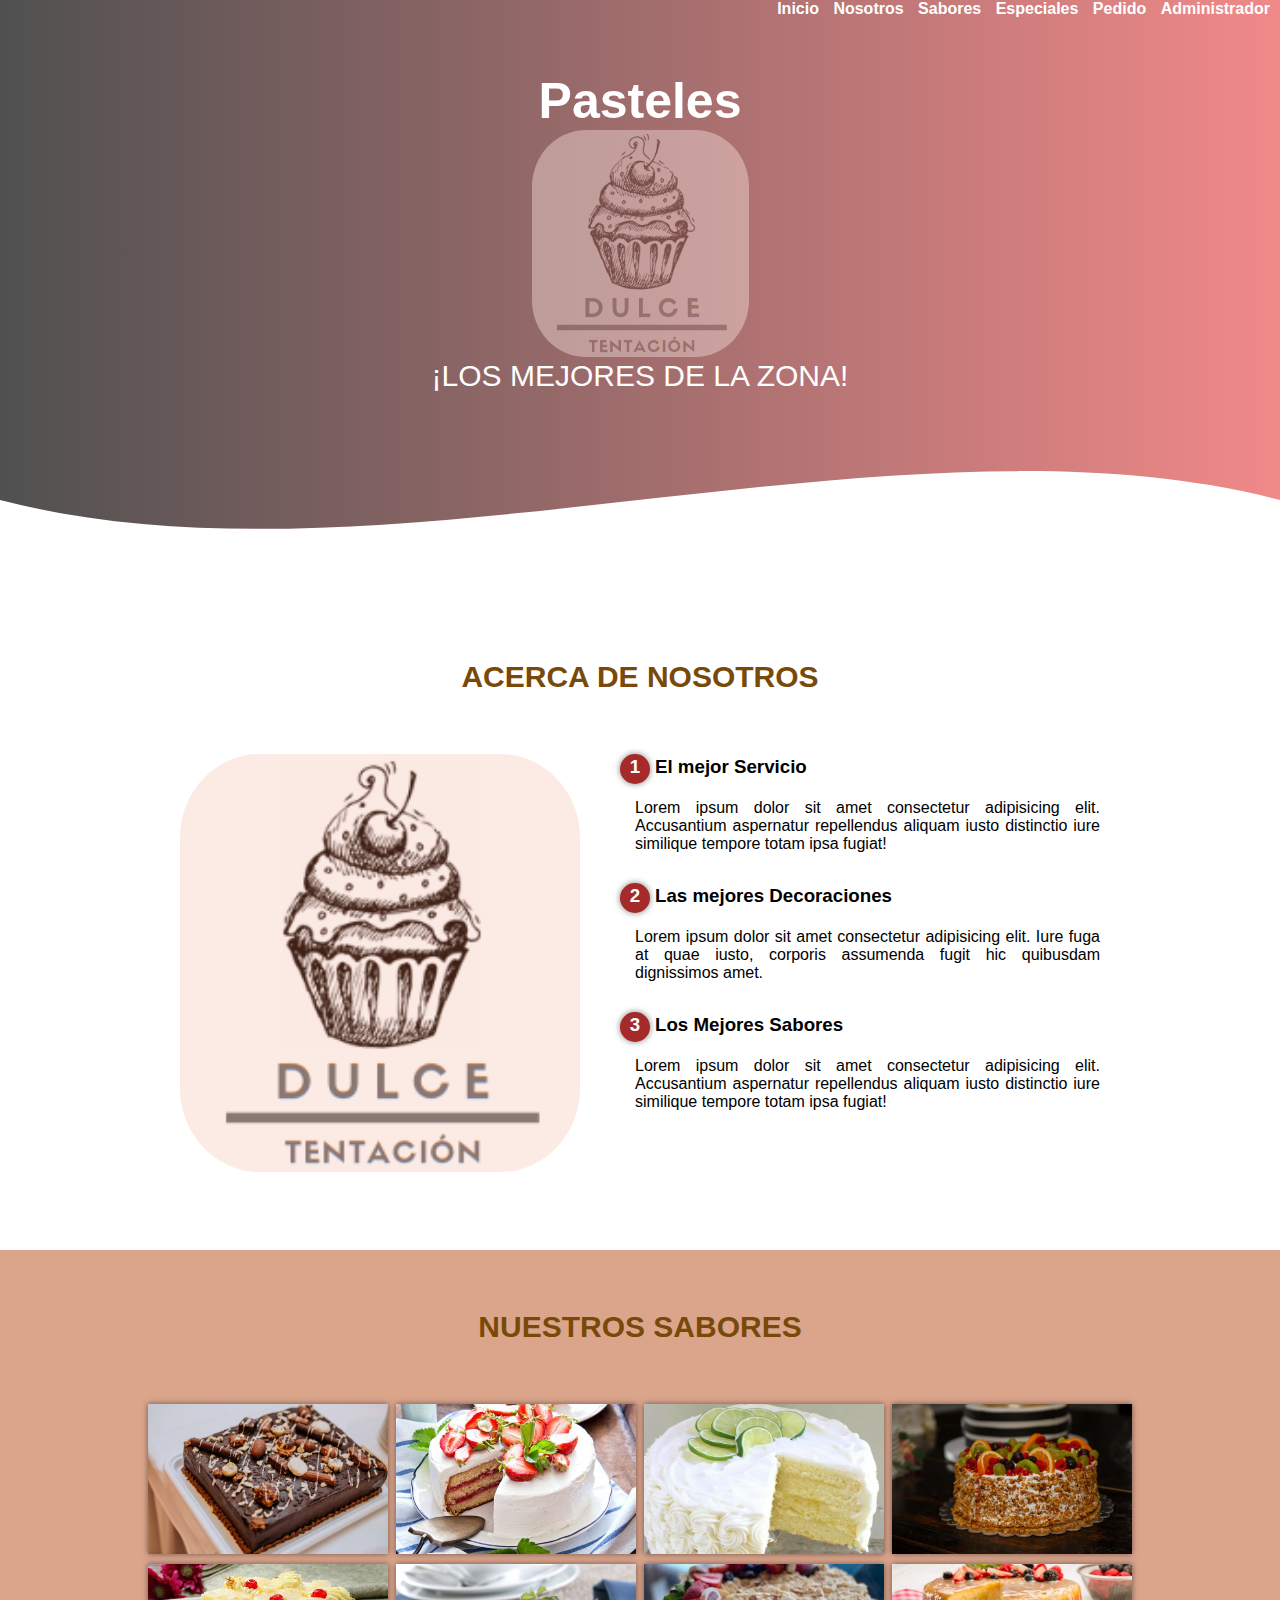
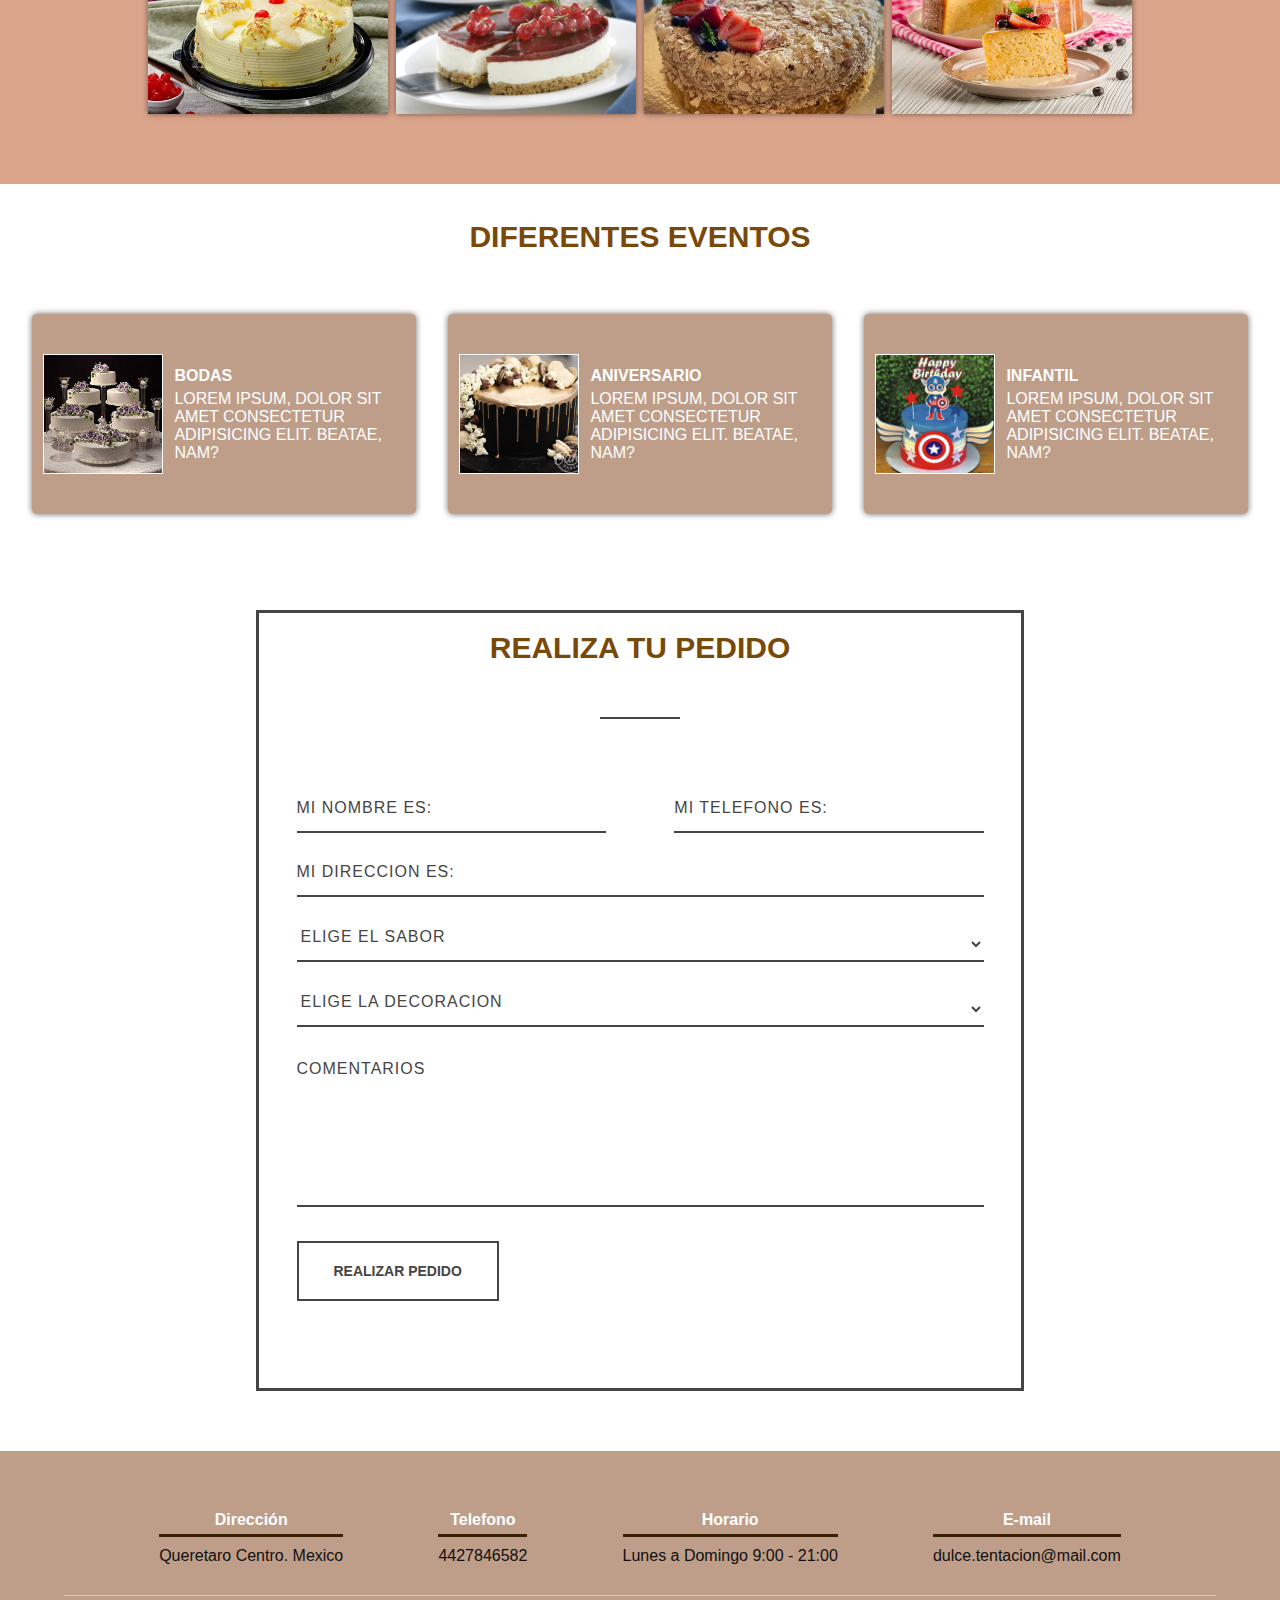
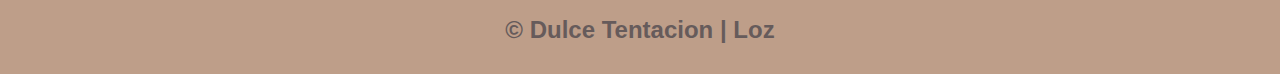
<file: index.html>
<!DOCTYPE html>
<html lang="en">

<head>
    <meta charset="UTF-8">
    <meta http-equiv="X-UA-Compatible" content="IE=edge">
    <meta name="viewport" content="width=device-width, initial-scale=1.0">
    <title>Pasteleria Dulce Tentación</title>
    <link rel="shortcut icon" href="img/icon.png" type="image/x-icon">
    <link rel="stylesheet" href="css/estilos.css">
    <link rel="preconnect" href="https://fonts.googleapis.com">
    <link rel="preconnect" href="https://fonts.gstatic.com" crossorigin>
    <link href="https://fonts.googleapis.com/css2?family=Open+Sans:wght@300&display=swap" rel="stylesheet">
</head>

<body>
    <header>
        <!-- NAV -->
        <nav>
            <a href="#home">Inicio</a>
            <a href="#nosotros">Nosotros</a>
            <a href="#menu">Sabores</a>
            <a href="#especiales">Especiales</a>
            <a href="#pedido">Pedido</a>
            <a href="admin.html">Administrador</a>
        </nav>
        <!-- HEADER -->
        <section id="home" class="textos-header">
            <h1>Pasteles</h1>
            <img src="img/logo.png" alt="logo" class="image-logo">        
            <h2>¡LOS MEJORES DE LA ZONA!</h2>
        </section>
        <div class="wave" style="height: 150px; overflow: hidden;"><svg viewBox="0 0 500 150" preserveAspectRatio="none"
                style="height: 100%; width: 100%;">
                <path d="M0.00,49.98 C150.00,150.00 349.20,-50.00 500.00,49.98 L500.00,150.00 L0.00,150.00 Z"
                    style="stroke: none; fill: #fff;"></path>
            </svg></div>
    </header>

    <main>
        <!-- Acerca de nosotros -->
        <section id="nosotros" class="contenedor sobre-nosotros">
            <h2 class="titulo">Acerca de Nosotros</h2>
            <div class="contenedor-sobre-nosotros">
                <img src="img/logo.png" alt="logo" class="image-about-us">
                <div class="contenido-textos">
                    <h3><span>1</span>El mejor Servicio</h3>
                    <p>Lorem ipsum dolor sit amet consectetur adipisicing elit. Accusantium aspernatur repellendus
                        aliquam iusto distinctio iure similique tempore totam ipsa fugiat!</p>
                    <h3><span>2</span>Las mejores Decoraciones</h3>
                    <p>Lorem ipsum dolor sit amet consectetur adipisicing elit. Iure fuga at quae iusto, corporis
                        assumenda fugit hic quibusdam dignissimos amet.</p>
                    <h3><span>3</span>Los Mejores Sabores</h3>
                    <p>Lorem ipsum dolor sit amet consectetur adipisicing elit. Accusantium aspernatur repellendus
                        aliquam iusto distinctio iure similique tempore totam ipsa fugiat!</p>
                </div>
            </div>
            <br>
        </section>
        <!-- Menu de los sabores -->
        <section id="menu" class="menu">
            <div class="contenedor">
                <h2 class="titulo">Nuestros Sabores</h2>
                <div class="galeria-menu">
                    <div class="imagen-menu">
                        <img src="img/chocolate.jpeg" alt="">
                        <div class="hover-galeria">
                            <img src="img/logo.png" alt="">
                            <p>Chocolate</p>
                        </div>
                    </div>
                    <div class="imagen-menu">
                        <img src="img/fresa.jpeg" alt="">
                        <div class="hover-galeria">
                            <img src="img/logo.png" alt="">
                            <p>Fresa</p>
                        </div>
                    </div>
                    <div class="imagen-menu">
                        <img src="img/limon.jpeg" alt="">
                        <div class="hover-galeria">
                            <img src="img/logo.png" alt="">
                            <p>Limón</p>
                        </div>
                    </div>
                    <div class="imagen-menu">
                        <img src="img/frutas.jpeg" alt="">
                        <div class="hover-galeria">
                            <img src="img/logo.png" alt="">
                            <p>Frutas</p>
                        </div>
                    </div>
                    <div class="imagen-menu">
                        <img src="img/vainilla.jpeg" alt="">
                        <div class="hover-galeria">
                            <img src="img/logo.png" alt="">
                            <p>Vainilla</p>
                        </div>
                    </div>
                    <div class="imagen-menu">
                        <img src="img/queso.jpeg" alt="">
                        <div class="hover-galeria">
                            <img src="img/logo.png" alt="">
                            <p>Queso</p>
                        </div>
                    </div>
                    <div class="imagen-menu">
                        <img src="img/napoleon.jpeg" alt="">
                        <div class="hover-galeria">
                            <img src="img/logo.png" alt="">
                            <p>Napoleón</p>
                        </div>
                    </div>
                    <div class="imagen-menu">
                        <img src="img/tresleches.jpeg" alt="">
                        <div class="hover-galeria">
                            <img src="img/logo.png" alt="">
                            <p>Tres Leches</p>
                        </div>
                    </div>
                </div>
            </div>
        </section>
        <br>
        <br>
        <!-- Especialidades -->
        <section id="especiales" class="contenedor-especiales">
            <h2 class="titulo">Diferentes Eventos</h2>
            <div class="cards">
                <div class="card">
                    <img src="img/bodas.jpg" alt="">
                    <div class="contenido-texto-card">
                        <h4>BODAS</h4>
                        <p>Lorem ipsum, dolor sit amet consectetur adipisicing elit. Beatae, nam?</p>
                    </div>
                </div>
                <div class="card">
                    <img src="img/anyversario.jpg" alt="">
                    <div class="contenido-texto-card">
                        <h4>ANIVERSARIO</h4>
                        <p>Lorem ipsum, dolor sit amet consectetur adipisicing elit. Beatae, nam?</p>
                    </div>
                </div>
                <div class="card">
                    <img src="img/infantil.jpg" alt="">
                    <div class="contenido-texto-card">
                        <h4>INFANTIL</h4>
                        <p>Lorem ipsum, dolor sit amet consectetur adipisicing elit. Beatae, nam?</p>
                    </div>
                </div>
                
            </div>

        </section>
        <br><br>
        <!-- Formulario para el pedido -->
        <section>
            <div id="forms">
                <br>
                <h2 class="titulo">REALIZA TU PEDIDO</h2>
                <div class="underline">
                </div>
                <form action="#" method="post" id="pedido">
                    <div class="name">
                        <label for="name"></label>
                        <input type="text" placeholder="MI NOMBRE ES:" name="name" id="name_input" required>
                    </div>
                    <div class="telefono">
                        <label for="telefono"></label>
                        <input type="text" placeholder="MI TELEFONO ES:" name="telefono" id="telefono_input" required>
                    </div>
                    <div class="direccion">
                        <label for="direccion"></label>
                        <input type="text" placeholder="MI DIRECCION ES:" name="direccion" id="direccion_input" required>
                    </div>
                    <div class="sabores">
                        <label for="sabores"></label>
                        <select placeholder="ELIGE EL SABOR" name="sabores" id="sabores_input" required>
                            <option disabled hidden selected>Elige el sabor</option>
                            <option>Elige el Sabor</option>
                            <option>Chocolate</option>
                            <option>Fresa</option>
                            <option>Limón</option>
                            <option>Frutas</option>
                            <option>Vainilla</option>
                            <option>Queso</option>
                            <option>Napoelón</option>
                            <option>Tres Leches</option>
                        </select>
                    </div>
                    <div class="decoracion">
                        <label for="decoracion"></label>
                        <select placeholder="ELIGE LA DECORACIÓN" name="subject" id="decoracion_input">
                            <option disabled hidden selected>Elige la decoracion</option>
                            <option>Elige decoracion</option>
                            <option>Tarjeta felicitación</option>
                            <option>Moño</option>
                            <option>Letrero de felicitación</option>
                            <option>Vela</option>
                            <option>Base</option>
                        </select>
                    </div>
                    <div class="comentarios">
                        <label for="comentarios"></label>
                        <textarea name="COMENTARIOS" placeholder="Comentarios" id="comentarios_input" cols="30" rows="5"
                            required></textarea>
                    </div>
                    <div class="submit">
                        <input type="submit" value="Realizar Pedido" id="form_button" />
                    </div>
                </form>
            </div>
        </section>
    </main>
    <!-- Footer -->
    <footer>
        <div class="contenedor-footer">
            <div class="content-foo">
                <h4>Dirección</h4>
                <p>Queretaro Centro. Mexico</p>
            </div>
            <div class="content-foo">
                <h4>Telefono</h4>
                <p>4427846582</p>
            </div>
            <div class="content-foo">
                <h4>Horario</h4>
                <p>Lunes a Domingo 9:00 - 21:00</p>
            </div>
            <div class="content-foo">
                <h4>E-mail</h4>
                <p>dulce.tentacion@mail.com</p>
            </div>
        </div>
        <h2 class="titulo-final">&copy; Dulce Tentacion | Loz</h2>
    </footer>
</body>
</html>
</file>
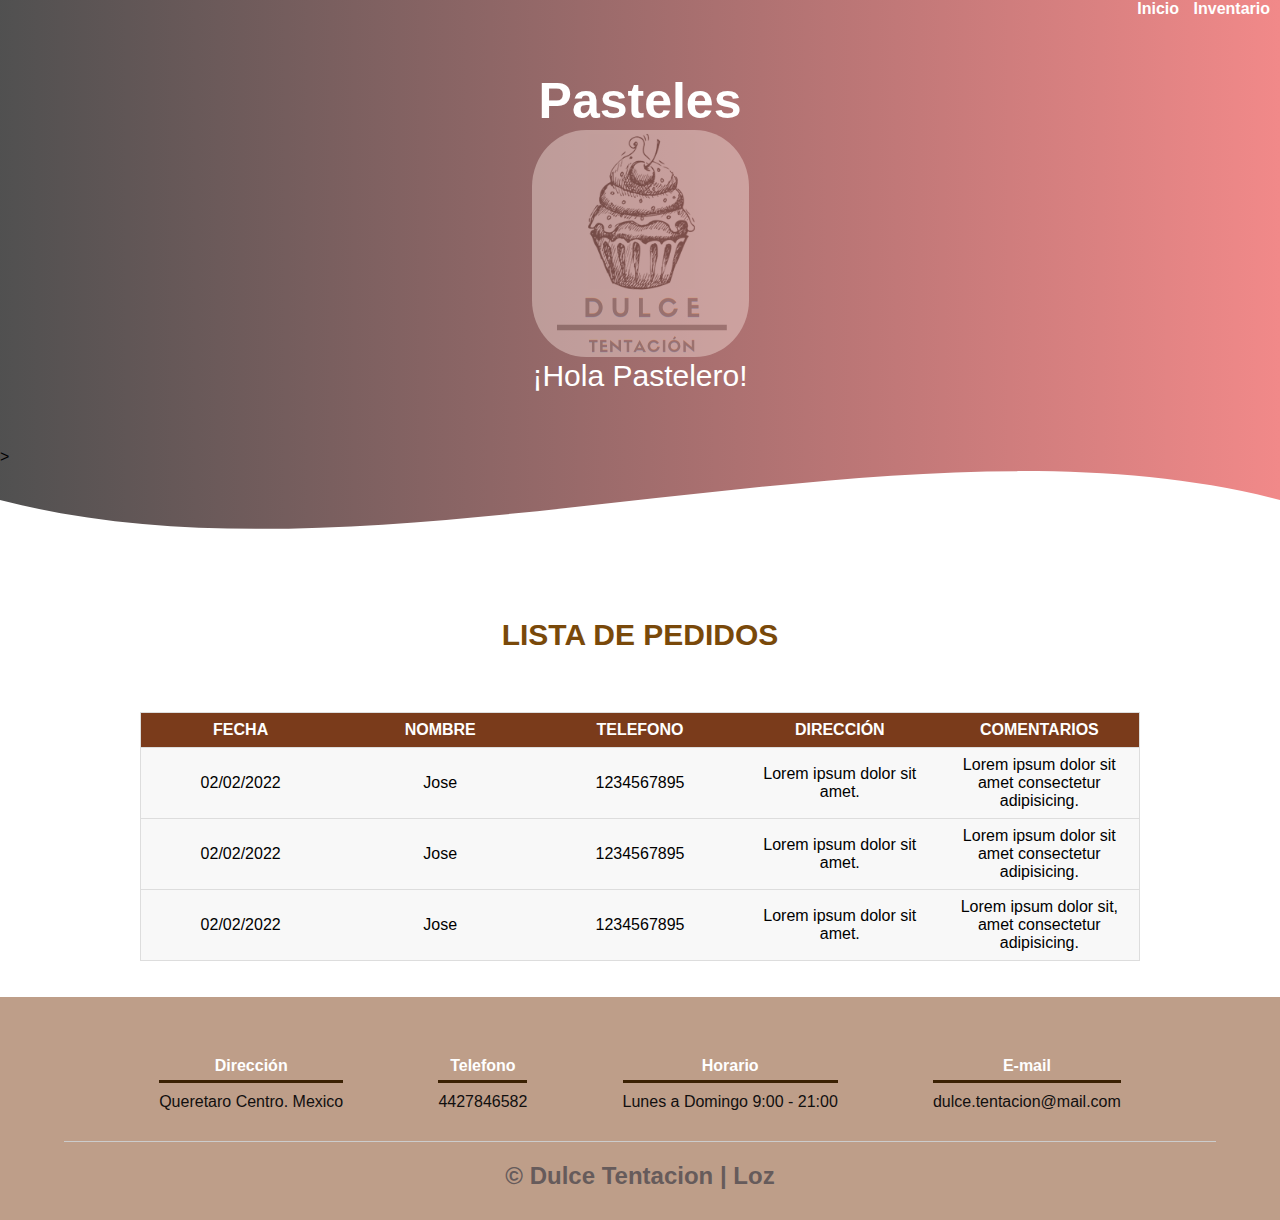
<file: admin.html>
<!DOCTYPE html>
<html lang="en">

<head>
    <meta charset="UTF-8">
    <meta http-equiv="X-UA-Compatible" content="IE=edge">
    <meta name="viewport" content="width=device-width, initial-scale=1.0">
    <title>Admin/Pasteleria</title>
    <link rel="stylesheet" href="css/estilos.css">
    <link rel="shortcut icon" href="img/icon.png" type="image/x-icon">
</head>

<body>
    <header>
        <nav>
            <a href="index.html">Inicio</a>
            <a href="inventario.html">Inventario</a>
        </nav>
        <section id="home" class="textos-header">
            <h1>Pasteles</h1>
            <img src="img/logo.png" alt="logo" class="image-logo">        
            <h2>¡Hola Pastelero!</h2>
        </section>>
        <div class="wave" style="height: 150px; overflow: hidden;"><svg viewBox="0 0 500 150" preserveAspectRatio="none"
            style="height: 100%; width: 100%;">
            <path d="M0.00,49.98 C150.00,150.00 349.20,-50.00 500.00,49.98 L500.00,150.00 L0.00,150.00 Z"
                style="stroke: none; fill: #fff;"></path>
        </svg></div>
    </header>
    

    <main>
        <!-- Pedido -->
        <section id="pedido">
            <br>
            <h2 class="titulo">LISTA DE PEDIDOS</h2>
            <div class="table">
                <table class="table-responsive">
                    <thead>
                        <tr>
                            <th>Fecha</th>
                            <th>Nombre</th>
                            <th>Telefono</th>
                            <th>Dirección</th>
                            <th>Comentarios</th>
                        </tr>
                    </thead>
                    <tbody>
                        <tr>
                            <td data-label="Fecha">02/02/2022</td>
                            <td data-label="Nombre">Jose</td>
                            <td data-label="Telefono">1234567895</td>
                            <td data-label="Dirección">Lorem ipsum dolor sit amet.</td>
                            <td data-label="Comentarios">Lorem ipsum dolor sit amet consectetur adipisicing.</td>
                        </tr>
                        <tr>
                            <td data-label="Fecha">02/02/2022</td>
                            <td data-label="Nombre">Jose</td>
                            <td data-label="Telefono">1234567895</td>
                            <td data-label="Dirección">Lorem ipsum dolor sit amet.</td>
                            <td data-label="Comentarios">Lorem ipsum dolor sit amet consectetur adipisicing.</td>
                        </tr>
                        <tr>
                            <td data-label="Fecha">02/02/2022</td>
                            <td data-label="Nombre">Jose</td>
                            <td data-label="Telefono">1234567895</td>
                            <td data-label="Dirección">Lorem ipsum dolor sit amet.</td>
                            <td data-label="Comentarios">Lorem ipsum dolor sit, amet consectetur adipisicing.</td>
                        </tr>
                    </tbody>
                </table>
            </div>
        </section>

        <br> <br>
    </main>
    <!-- Footer -->
    <footer>
        <div class="contenedor-footer">
            <div class="content-foo">
                <h4>Dirección</h4>
                <p>Queretaro Centro. Mexico</p>
            </div>
            <div class="content-foo">
                <h4>Telefono</h4>
                <p>4427846582</p>
            </div>
            <div class="content-foo">
                <h4>Horario</h4>
                <p>Lunes a Domingo 9:00 - 21:00</p>
            </div>
            <div class="content-foo">
                <h4>E-mail</h4>
                <p>dulce.tentacion@mail.com</p>
            </div>
        </div>
        <h2 class="titulo-final">&copy; Dulce Tentacion | Loz</h2>
    </footer>

</body>

</html>
</file>
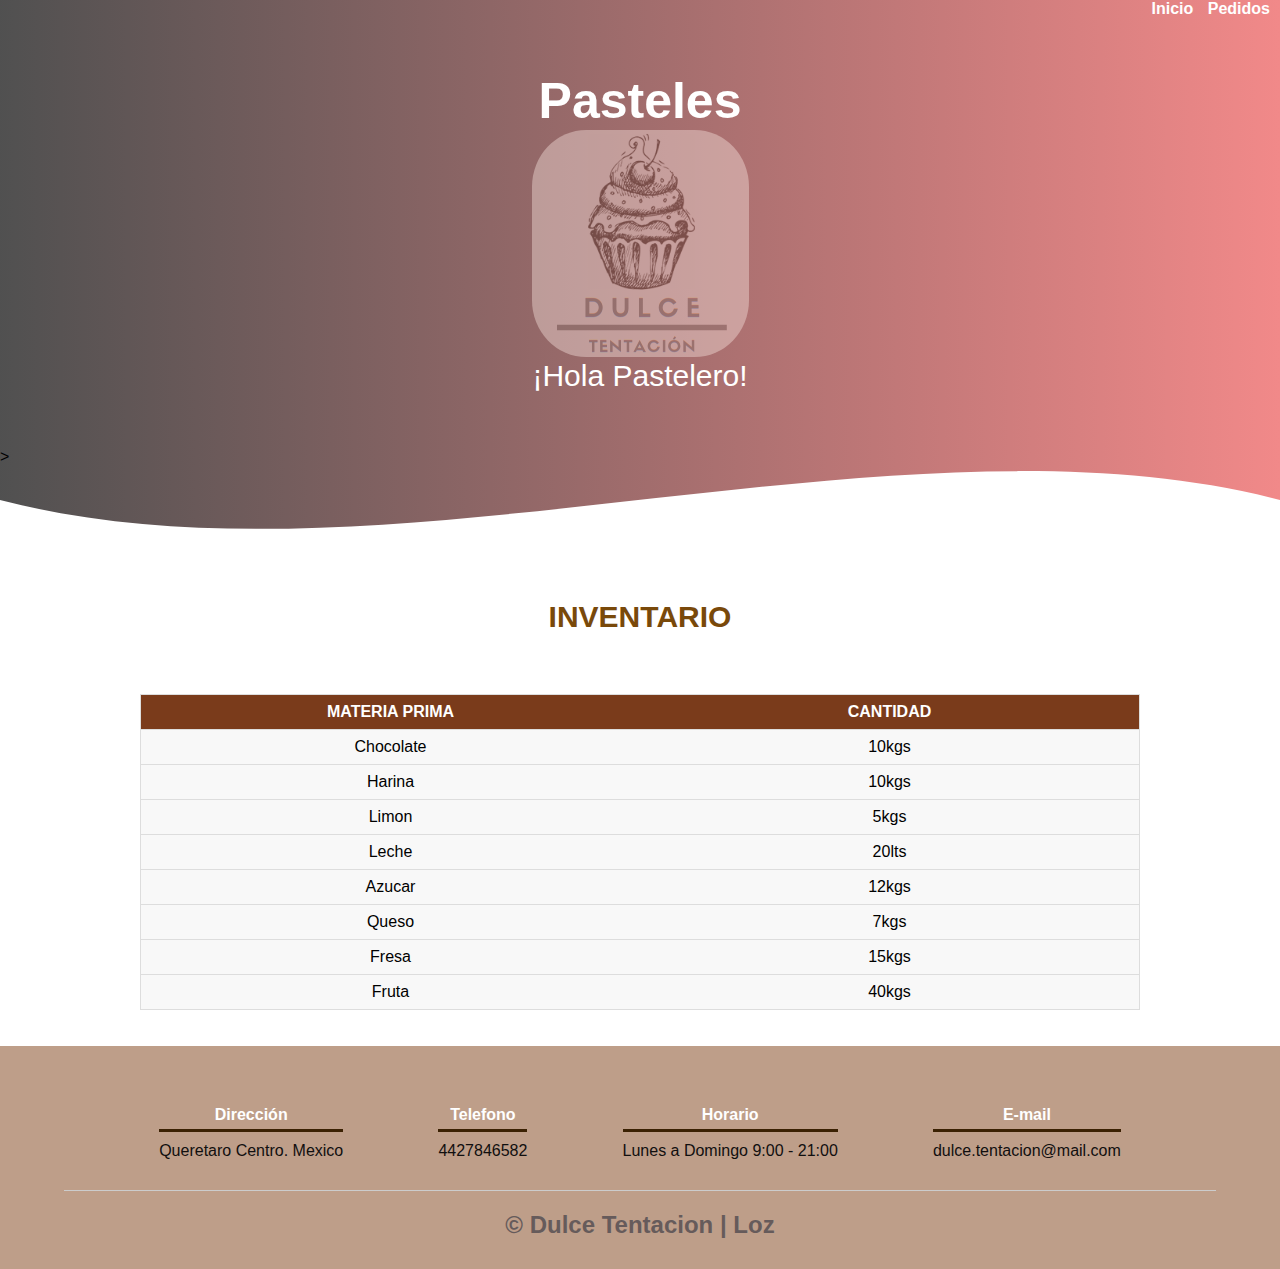
<file: inventario.html>
<!DOCTYPE html>
<html lang="en">

<head>
    <meta charset="UTF-8">
    <meta http-equiv="X-UA-Compatible" content="IE=edge">
    <meta name="viewport" content="width=device-width, initial-scale=1.0">
    <title>Admin/Pasteleria</title>
    <link rel="stylesheet" href="css/estilos.css">
    <link rel="shortcut icon" href="img/icon.png" type="image/x-icon">
</head>

<body>
    <header>
        <nav>
            <a href="index.html">Inicio</a>
            <a href="admin.html">Pedidos</a>
        </nav>
        <section id="home" class="textos-header">
            <h1>Pasteles</h1>
            <img src="img/logo.png" alt="logo" class="image-logo">        
            <h2>¡Hola Pastelero!</h2>
        </section>>
        <div class="wave" style="height: 150px; overflow: hidden;"><svg viewBox="0 0 500 150" preserveAspectRatio="none"
            style="height: 100%; width: 100%;">
            <path d="M0.00,49.98 C150.00,150.00 349.20,-50.00 500.00,49.98 L500.00,150.00 L0.00,150.00 Z"
                style="stroke: none; fill: #fff;"></path>
        </svg></div>
    </header>    

    <main>
        <!-- Inventario -->
        <section id="inventario">
            <h2 class="titulo">inventario</h2>
            <div class="table">
                <table class="table-responsive">
                    <thead>
                        <tr>
                            <th>Materia Prima</th>
                            <th>Cantidad</th>
                        </tr>
                    </thead>
                    <tbody>
                        <tr>
                            <td>Chocolate</td>
                            <td data-label="Cantidad">10kgs</td>
                        </tr>
                        <tr>
                            <td>Harina</td>
                            <td data-label="Cantidad">10kgs</td>
                        </tr>
                        <tr>
                            <td>Limon</td>
                            <td data-label="Cantidad">5kgs</td>
                        </tr>
                        <tr>
                            <td>Leche</td>
                            <td data-label="Cantidad">20lts</td>
                        </tr>
                        <tr>
                            <td>Azucar</td>
                            <td data-label="Cantidad">12kgs</td>
                        </tr>
                        <tr>
                            <td>Queso</td>
                            <td data-label="Cantidad">7kgs</td>
                        </tr>
                        <tr>
                            <td>Fresa</td>
                            <td data-label="Cantidad">15kgs</td>
                        </tr>  
                        <tr>
                            <td>Fruta</td>
                            <td data-label="Cantidad">40kgs</td>
                        </tr>                   
                    </tbody>
                </table>
            </div>
        </section>

        <br> <br>
    </main>
    <!-- Footer -->
    <footer>
        <div class="contenedor-footer">
            <div class="content-foo">
                <h4>Dirección</h4>
                <p>Queretaro Centro. Mexico</p>
            </div>
            <div class="content-foo">
                <h4>Telefono</h4>
                <p>4427846582</p>
            </div>
            <div class="content-foo">
                <h4>Horario</h4>
                <p>Lunes a Domingo 9:00 - 21:00</p>
            </div>
            <div class="content-foo">
                <h4>E-mail</h4>
                <p>dulce.tentacion@mail.com</p>
            </div>
        </div>
        <h2 class="titulo-final">&copy; Dulce Tentacion | Loz</h2>
    </footer>

</body>

</html>
</file>
<file: css/estilos.css>
*{
    margin: 0;
    padding: 0%;
    box-sizing: border-box;
}

body{
    font-family: 'Lucida Sans', 'Lucida Sans Regular', 'Lucida Grande', 'Lucida Sans Unicode', Geneva, Verdana, sans-serif;
}

.contenedor{
    padding: 60px 0;
    width: 90%;
    max-width: 1000px;
    margin: auto;
    overflow: hidden;
}

.titulo{
    color: #79490a;
    font-size: 30px;
    text-align: center;
    margin-bottom: 60px;
    text-transform: uppercase;
    font-weight: bold;
}

/* Header --------------------------*/

header{
    width: 100%;
    height: 600px;
    background: #EB5757; 
    background: -webkit-linear-gradient(to right, hsla(0, 0%, 0%, 0.685), hsla(0, 79%, 63%, 0.699));  
    background: linear-gradient(to right, hsla(0, 0%, 0%, 0.685), hsla(0, 79%, 63%, 0.699)); 
    background-size: cover;
    background-attachment: fixed;
    position: relative;
}

nav{
    text-align: right;
}

nav > a{
    color: white;
    font-weight: 300;
    text-decoration: none;
    margin-right: 10px;
    font-weight: bold;
    
    
}
nav > a:hover{    
    background-color: rgb(168, 129, 102);
}
header .textos-header{
    display: flex;
    height: 430px;
    width: 100%;
    align-items: center;
    justify-content: center;
    flex-direction: column;
    text-align: center;
}
.textos-header h1{
    font-size: 50px;
    color: #fff;
}
.textos-header h2{
    font-size: 30px;
    font-weight: 300;
    color: #fff;
    padding: 2px;
}

.image-logo {
    display: block;
    border-radius: 25%;
    opacity: 0.4;

}
.wave{
    position: absolute;
    bottom: 0;
    width: 100%;
}
/* Sobre Nosotros------------------------------ */
.contenedor-sobre-nosotros{
    display: flex;
    justify-content: space-evenly;
}
.image-about-us{
    width: 40%;
    border-radius: 20%;
}
.contenedor-sobre-nosotros .contenido-textos{
    width: 48%;
}
.contenido-textos h3{
    margin-bottom: 15px;
}
.contenido-textos h3 span{
    background: brown;
    color: #fff;
    border-radius: 50%;
    display: inline-block;
    text-align: center;
    width: 30px;
    height: 30px;
    padding: 2px;
    box-shadow: 0 0 6px rgba(0, 0, 0, .5);
    margin-right: 5px;
}
.contenido-textos p{
    padding: 0px 0px 30px 15px;
    font-weight: 300;
    text-align: justify;
}

/*Menu de SABORES-----------------------------------*/

.menu{
    background: #dba58c;
}
.galeria-menu{
    display: flex;
    justify-content: space-evenly;
    flex-wrap: wrap;
}
.imagen-menu{
    width: 24%;
    margin-bottom: 10px;
    height: 150px;
    overflow: hidden;
    position: relative;
    cursor: pointer;
    box-shadow: 0 0 6px 0 rgba(0, 0, 0, .5);
}
.imagen-menu > img{
    width: 100%;
    height: 100%;
    object-fit: cover;
    display: block;
}

.hover-galeria{
    position: absolute;
    width: 100%;
    height: 100%;
    top: 0;
    transform: scale(0);
    background:hsla(32, 58%, 32%, 0.7);
    transition: transform .5s;
    display: flex;
    justify-content: center;
    align-items: center;
    flex-direction: column;
}

.hover-galeria img{
    width: 50px;
}

.hover-galeria p{
    color: #fff;
}

.imagen-menu:hover .hover-galeria{
    transform: scale(1);
}

/* Especialidades */

.cards{
    display: flex;
    justify-content: space-evenly;
}

.cards .card{
    background: rgb(190, 158, 137);
    display: flex;
    width: 30%;
    height: 200px;
    align-items: center;
    justify-content: space-evenly;
    border-radius: 5px;
    box-shadow: 0 0 6px rgba(0, 0, 0, .6);
}

.cards .card img{
    width: 120px;
    height: 120px;
    object-fit: cover;
    border: 1px solid #fff;    
    display: block;
}

.cards .card > .contenido-texto-card{
    width: 60%;
    color: #fff;
    text-transform: uppercase;
}

.cards .card > .contenido-texto-card p{
    font-weight: 300;
    padding-top: 5px;
}

/* Pedido ------------------------------------ */

button {
  overflow: visible;
}

button, select {
  text-transform: none;
}

button, input, select, textarea {
  color: #5A5A5A;
  font: inherit;
  margin: 0;
}

input {
  line-height: normal;
}

textarea {
  overflow: auto;
}

#forms {
  border: solid 3px #474544;
  max-width: 768px;
  margin: 60px auto;
  position: relative;
}

form {
  padding: 37.5px;
  margin: 50px 0;
}
.underline {
  border-bottom: solid 2px #474544;
  margin: -0.512em auto;
  width: 80px;
}

.telefono {
	float: right;
	width: 45%;
}

input[type='text'], [type='telefono'], select, textarea {
    background: none;
    border: none;
	border-bottom: solid 2px #474544;
	color: #474544;
	font-size: 1.000em;
    font-weight: 400;
    letter-spacing: 1px;
	margin: 0em 0 1.875em 0;
	padding: 0 0 0.875em 0;
    text-transform: uppercase;
	width: 100%;
	-webkit-box-sizing: border-box;
	-moz-box-sizing: border-box;
	-ms-box-sizing: border-box;
	-o-box-sizing: border-box;
	box-sizing: border-box;
	-webkit-transition: all 0.3s;
	-moz-transition: all 0.3s;
	-ms-transition: all 0.3s;
	-o-transition: all 0.3s;
	transition: all 0.3s;
}

input[type='text']:focus, [type='telefono']:focus, textarea:focus {
	outline: none;
	padding: 0 0 0.875em 0;
}

.comentarios {
	float: none;
}

.name {
	float: left;
	width: 45%;
}

select::-ms-expand {
    display: none;
}

.sabores {
    width: 100%;
}

.decoraciones {
    width: 100%;
}

.direccion {
    width: 100%;
}

textarea {
	line-height: 150%;
	height: 150px;
	resize: none;
    width: 100%;
}

::-webkit-input-placeholder {
	color: #474544;
}

:-moz-placeholder { 
	color: #474544;
	opacity: 1;
}

::-moz-placeholder {
	color: #474544;
	opacity: 1;
}

:-ms-input-placeholder {
	color: #474544;
}

#form_button {
    background: none;
    border: solid 2px #474544;
    color: #474544;
    cursor: pointer;
    display: inline-block;
    font-family: 'Helvetica', Arial, sans-serif;
    font-size: 0.875em;
    font-weight: bold;
    outline: none;
    padding: 20px 35px;
    text-transform: uppercase;
    -webkit-transition: all 0.3s;
	-moz-transition: all 0.3s;
	-ms-transition: all 0.3s;
	-o-transition: all 0.3s;
	transition: all 0.3s;
}

#form_button:hover {
    background: #7a3b1b;
    color: #F2F3EB;
}

@media screen and (max-width: 768px) {
    #container {
        margin: 20px auto;
        width: 95%;
    }
}

@media screen and (max-width: 480px) {  
    .underline {
        width: 68px;
    }
  
  #form_button {
    padding: 15px 25px;
  }
}

@media screen and (max-width: 420px) {  
    .underline {
        width: 53px;
    }
  
    input[type='text'], [type='telefono'], select, textarea {
        font-size: 0.875em;
    }
}

/* FOOTER --------------------------*/
footer{
    background: rgb(190, 158, 137);
    padding: 60px 0 30px 0;
    margin: auto;
    overflow: hidden;
}

.contenedor-footer{
    display: flex;
    width: 90%;
    justify-content: space-evenly;
    margin: auto;
    padding-bottom: 30px;
    border-bottom: 1px solid #ccc;
}

.content-foo{
    text-align: center;
}

.content-foo h4{
    color: #fff;
    border-bottom: 3px solid rgb(59, 33, 3);;
    padding-bottom: 5px;
    margin-bottom: 10px;
}

.content-foo p{
    color: rgb(17, 15, 15);
}

.titulo-final{
    text-align: center;
    font-size: 24px;
    margin: 20px 0 0 0;
    color: #665b5b;
}


/* Tabla Responsive ---------------------------------- */
.table {
    width: 100%;
    max-width: 1000px;
    margin: auto;
}
.table-responsive {
    width: 100%;
    border: 1px solid #ccc;
    border-collapse: collapse;
    margin: 0;
    padding: 0;
    table-layout: fixed;
}
.table-responsive tr {
    background-color: #f8f8f8;
    border: 1px solid #ddd;
}

.table-responsive th, .table-responsive td {
    font-size: 16px;
    padding: 8px;
    text-align: center;
}

.table-responsive thead th{
    text-transform: uppercase;
    background-color: #7a3b1b;
    color: #fff;
}

.table-responsive tbody tr:hover{
    background-color: rgba(0, 0, 0, 0.2);
}

.table-responsive tbody td:hover{
    background-color: rgba(0, 0, 0, .3);
}

@media screen and (max-width: 600px) {
    .table-responsive{
        border: 0px;
    }
    .table-responsive thead {
        display: none;
    }
    .table-responsive tr {
        margin: 8px;
        border-bottom: 4px solid #fff;
        display: block;
    }
    .table-responsive th, .table-responsive td {
        font-size: 12px;
    }
    .table-responsive td{
        display: block;
        border-bottom: 1px solid #ddd;
        text-align: right;
    }
    .table-responsive td:last-child{
        border-bottom: 0px;
    }
    .table-responsive td::before{
        content: attr(data-label);
        font-weight: bold;
        text-transform: uppercase;
        float: left;
    }
}
</file>
